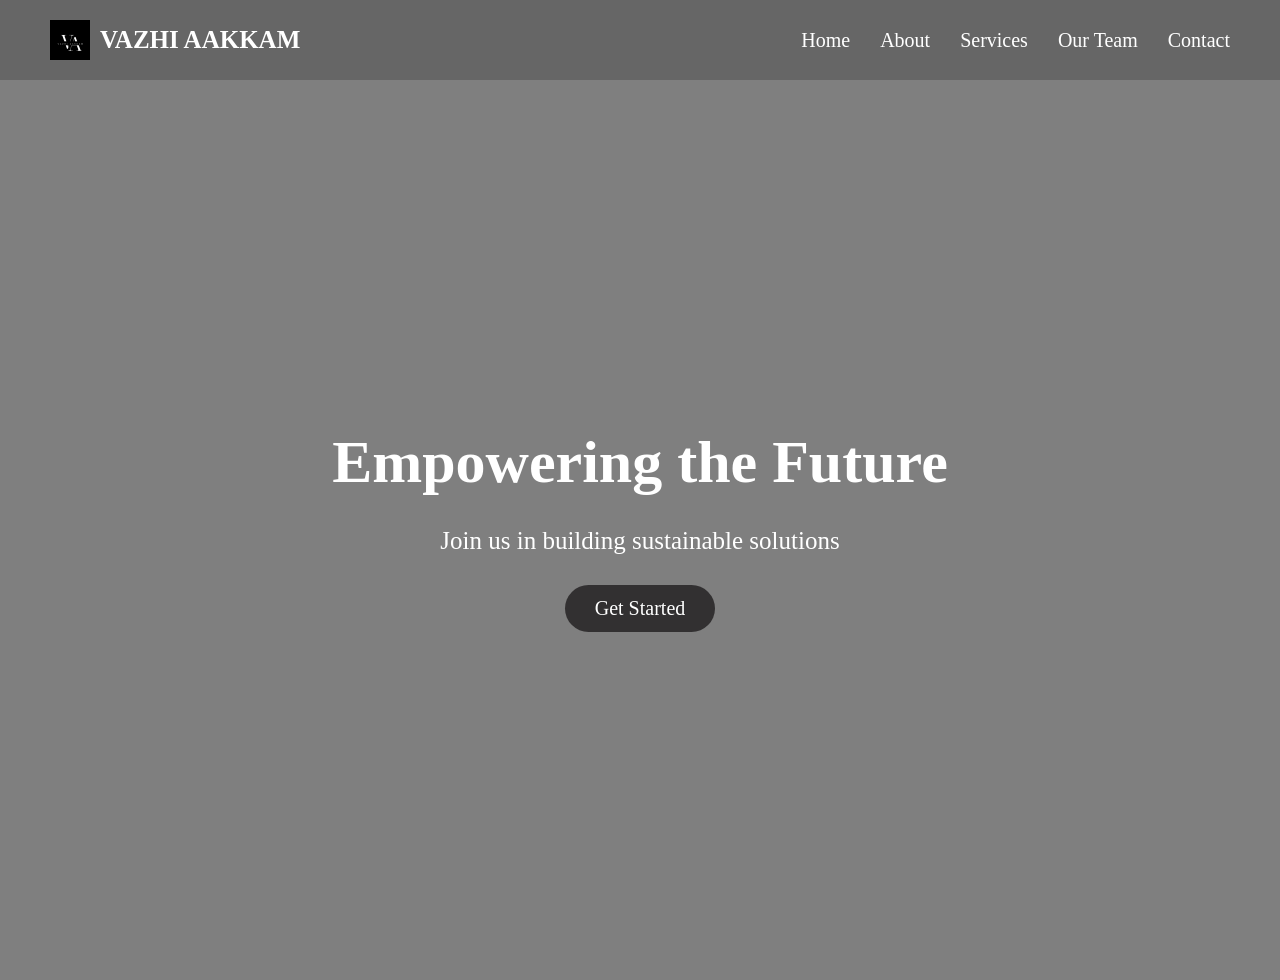
<file: vazhi aakkam website/index.html>
<!DOCTYPE html>
<html lang="en">
<head>
  <meta charset="UTF-8">
  <meta name="viewport" content="width=device-width, initial-scale=1.0">
  <title>Hero with Navbar</title>
  <link rel="stylesheet" href="index.css">
</head>

<body>

  <!-- NAVBAR -->
  <nav class="navbar">
    <div class="nav-left">
      <img src="image/logo.jpg" alt="Logo" class="logo">
      <span class="company-name">VAZHI AAKKAM</span>
    </div>

    <ul class="nav-right" id="nav-links">
      <li><a href="index.html" class="active">Home</a></li>
      <li><a href="about.html">About</a></li>
      <li><a href="service.html">Services</a></li>
      <li><a href="service.html#team">Our Team</a></li>
      <li><a href="contact.html">Contact</a></li>
    </ul>

    <!-- Mobile Menu Toggle -->
    <div class="menu-toggle" id="menu-toggle">☰</div>
  </nav>

  <!-- HERO SECTION -->
  <section class="hero">

    <!-- ✅ VIDEO MUST BE INSIDE HERO -->
    <video autoplay muted loop playsinline>
      <source src="image/home page.mp4" type="video/mp4">
      Your browser does not support the video tag.
    </video>

    <!-- Overlay -->
    <div class="overlay"></div>

    <!-- Content -->
    <div class="hero-content">
      <h1>Empowering the Future</h1>
      <p>Join us in building sustainable solutions</p>
      <a href="about.html" class="btn-start">Get Started</a>
    </div>

  </section>

  <script>
    const menuToggle = document.getElementById("menu-toggle");
const navLinks = document.getElementById("nav-links");

menuToggle.addEventListener("click", () => {
  navLinks.classList.toggle("active");
});
  </script>
</body>
</html>
</file>
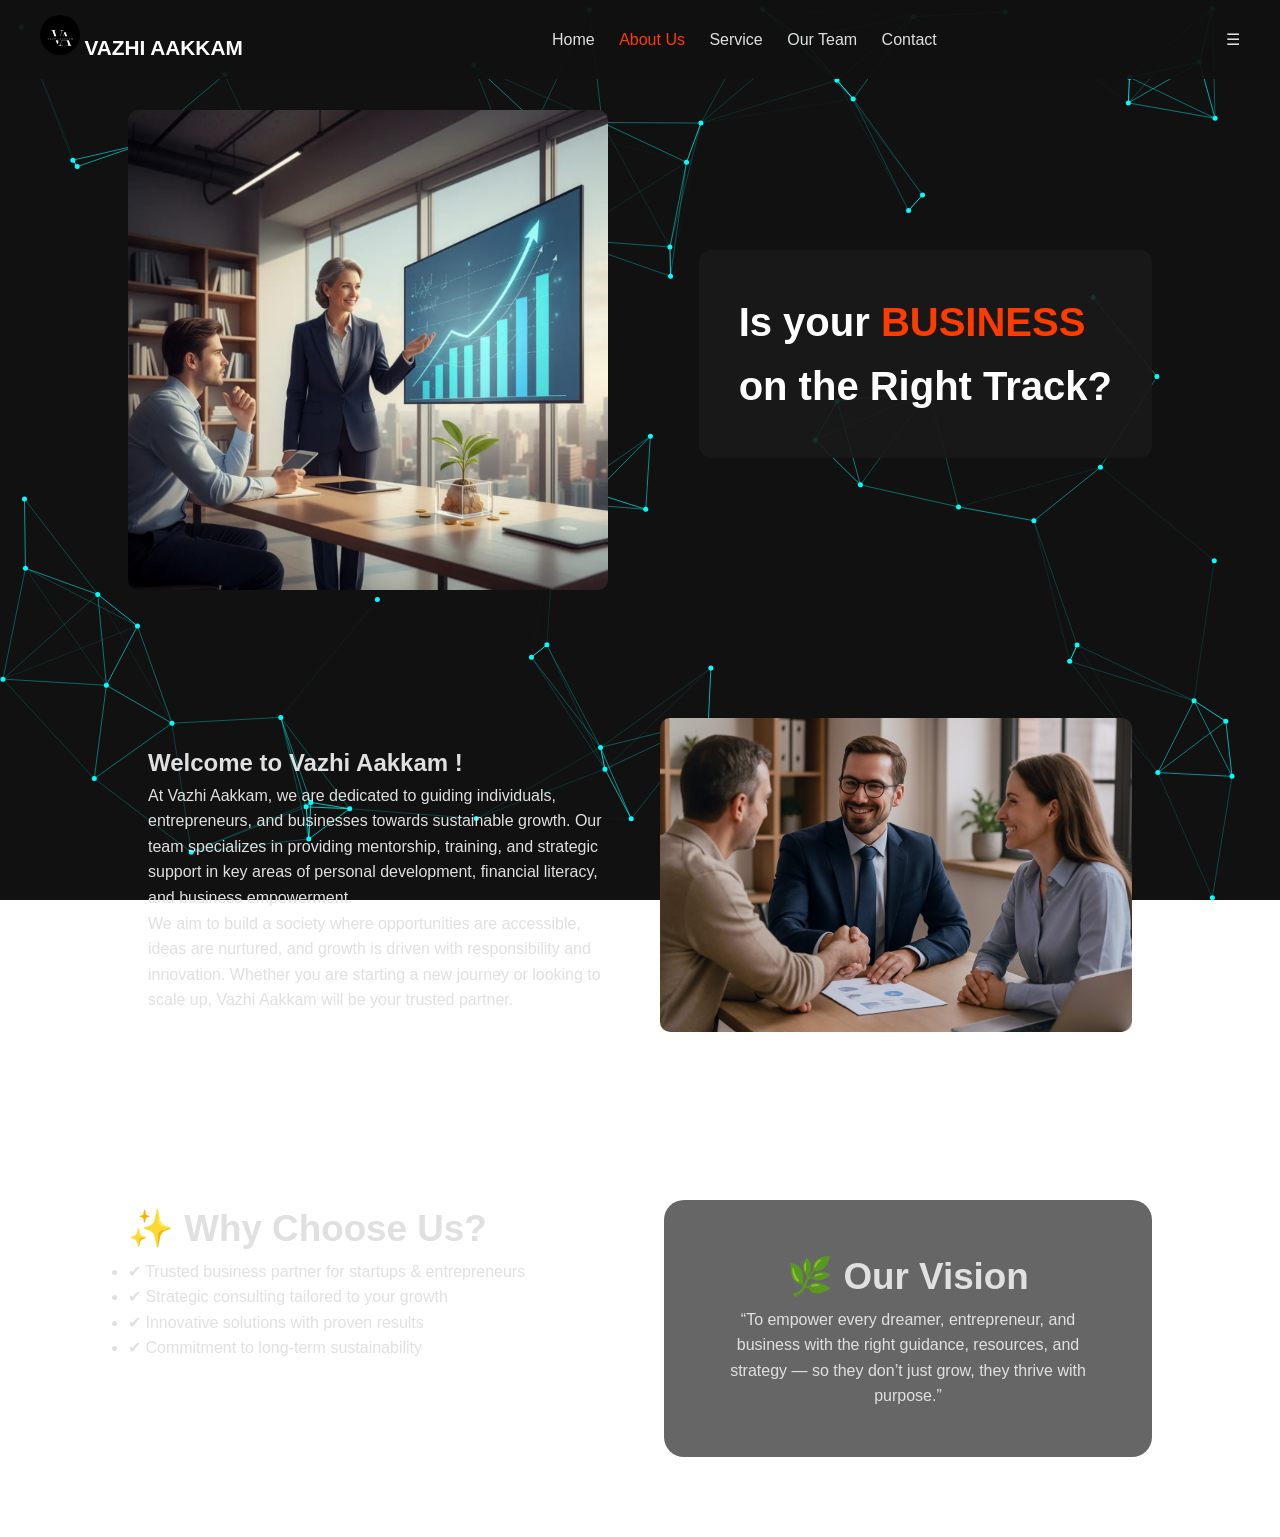
<file: vazhi aakkam website/about.html>
<!DOCTYPE html>
<html lang="en">
<head>
  <meta charset="UTF-8">
  <meta name="viewport" content="width=device-width, initial-scale=1.0">
  <title>About Us - Vazhi Aakkam</title>
  <link rel="stylesheet" href="about.css">
</head>
<body>
  <!-- Animated Background -->
  <canvas id="background"></canvas>

  <!-- Navbar -->
  <nav class="navbar">
    <div class="nav-left">
      <img src="image/logo.jpg" alt="Logo" class="logo">
      <span class="company-name">VAZHI AAKKAM</span>
    </div>
    <div class="nav-right">
      <a href="index.html">Home</a>
      <a href="about.html" class="active">About Us</a>
      <a href="service.html">Service</a>
      <a href="service.html#team">Our Team</a>
      <a href="contact.html">Contact</a>
    </div>
    <div class="menu-toggle" id="menu-toggle">☰</div>
  </nav>

  <!-- Hero Section -->
  <section class="hero">
    <div class="hero-left">
      <img src="image/home.jpg" alt="Team working">
    </div>
    <div class="hero-right">
      <h1>Is your <span>BUSINESS</span><br>on the Right Track?</h1>
    </div>
  </section>

  <!-- Welcome Section -->
  <section class="welcome">
    <div class="welcome-left">
      <h2>Welcome to <span class="highlight">Vazhi Aakkam !</span></h2>
      <p>
        At Vazhi Aakkam, we are dedicated to guiding individuals, entrepreneurs, and businesses 
        towards sustainable growth. Our team specializes in providing mentorship, training, and 
        strategic support in key areas of personal development, financial literacy, and business 
        empowerment.  
      </p>
      <p>
        We aim to build a society where opportunities are accessible, ideas are nurtured, and 
        growth is driven with responsibility and innovation. Whether you are starting a new journey 
        or looking to scale up, Vazhi Aakkam will be your trusted partner.  
      </p>
    </div>
    <div class="welcome-right">
      <img src="image/home 2.jpg" alt="Team of professionals">
    </div>
  </section>

  <!-- WHY US + VISION SECTION -->
  <section class="why-vision">
    <div class="why-container">
      <h2 class="section-title">✨ Why Choose <span>Us?</span></h2>
      <ul class="why-list">
        <li>✔ Trusted business partner for startups & entrepreneurs</li>
        <li>✔ Strategic consulting tailored to your growth</li>
        <li>✔ Innovative solutions with proven results</li>
        <li>✔ Commitment to long-term sustainability</li>
      </ul>
    </div>

    <div class="vision-container">
      <h2 class="section-title">🌿 Our Vision</h2>
      <p class="vision-text">
        “To empower every dreamer, entrepreneur, and business with the right guidance,
        resources, and strategy — so they don’t just grow, they <span>thrive with purpose</span>.”
      </p>
    </div>
  </section>

  <!-- JS for Animated Background -->
<script>
  const canvas = document.getElementById('background');
  const ctx = canvas.getContext('2d');
  let w, h;
  let nodes = [];

  // Resize canvas to window
  function resize() {
    w = canvas.width = window.innerWidth;
    h = canvas.height = window.innerHeight;

    // Adjust number of nodes based on screen width
    const nodeCount = w < 600 ? 40 : 80; // fewer nodes on mobile
    nodes = [];
    for (let i = 0; i < nodeCount; i++) {
      nodes.push({
        x: Math.random() * w,
        y: Math.random() * h,
        vx: (Math.random() - 0.5) * (w < 600 ? 0.4 : 0.7),
        vy: (Math.random() - 0.5) * (w < 600 ? 0.4 : 0.7)
      });
    }
  }

  window.addEventListener('resize', resize);
  resize();

  function draw() {
    ctx.fillStyle = '#111';
    ctx.fillRect(0, 0, w, h);

    // Move nodes
    for (let i = 0; i < nodes.length; i++) {
      let n = nodes[i];
      n.x += n.vx;
      n.y += n.vy;
      if (n.x < 0 || n.x > w) n.vx *= -1;
      if (n.y < 0 || n.y > h) n.vy *= -1;

      ctx.beginPath();
      ctx.arc(n.x, n.y, 2.5, 0, Math.PI * 2);
      ctx.fillStyle = '#0ff';
      ctx.fill();
    }

    // Draw connecting lines
    for (let i = 0; i < nodes.length; i++) {
      for (let j = i + 1; j < nodes.length; j++) {
        let a = nodes[i], b = nodes[j];
        let dx = a.x - b.x, dy = a.y - b.y;
        let dist = Math.sqrt(dx * dx + dy * dy);
        if (dist < 160) {
          ctx.beginPath();
          ctx.strokeStyle = 'rgba(0,255,255,' + (1 - dist / 160) + ')';
          ctx.lineWidth = 1;
          ctx.moveTo(a.x, a.y);
          ctx.lineTo(b.x, b.y);
          ctx.stroke();
        }
      } 
    }

    requestAnimationFrame(draw);
  }

  draw();
  document.addEventListener("DOMContentLoaded", function () {
    const menuToggle = document.getElementById("menu-toggle");
    const navRight = document.querySelector(".nav-right");

    if (menuToggle && navRight) {
      menuToggle.addEventListener("click", () => {
        navRight.classList.toggle("active");
      });
    }
  });
</script>

</body>
</html>
</file>
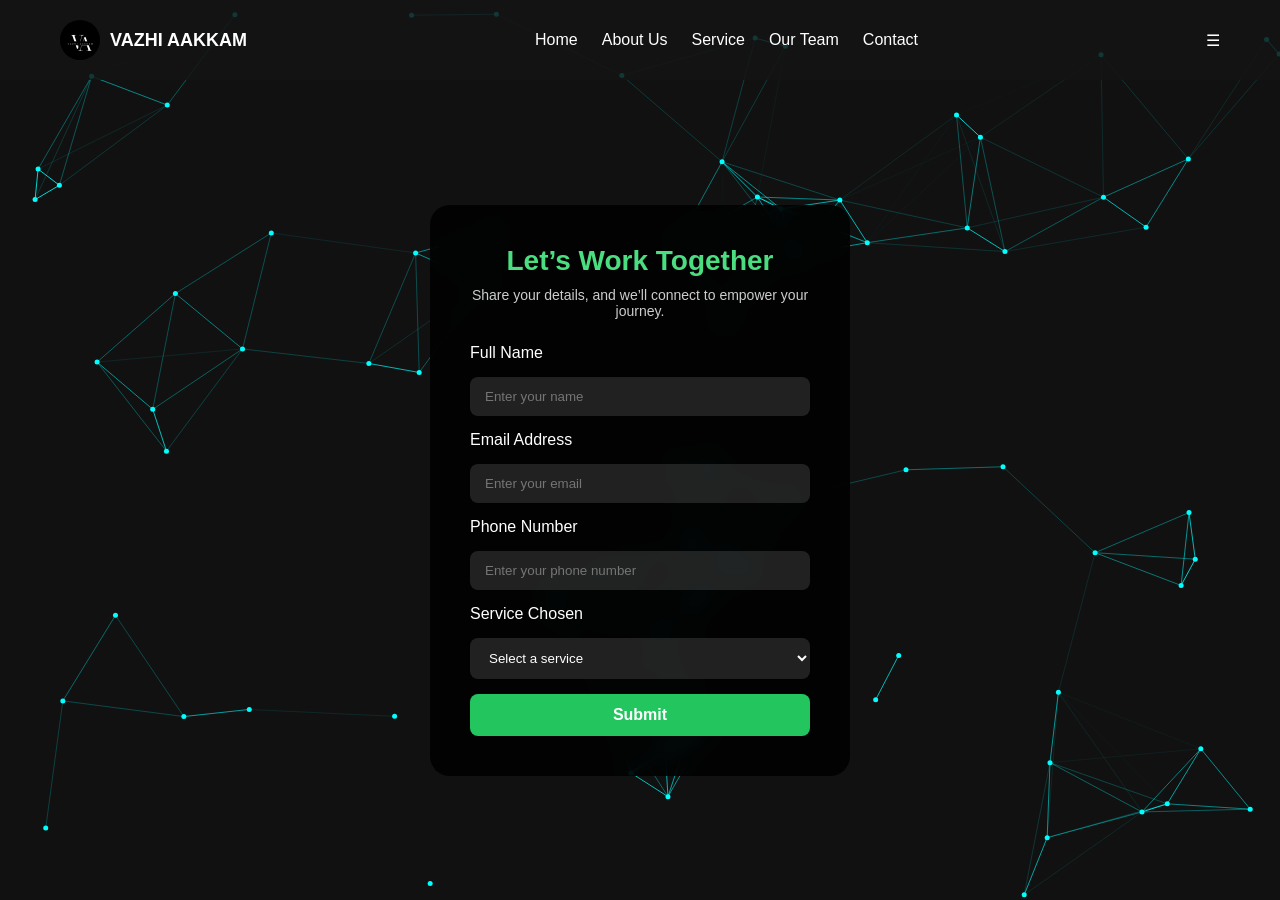
<file: vazhi aakkam website/contact.html>
<!DOCTYPE html>
<html lang="en">
<head>
  <meta charset="UTF-8" />
  <meta name="viewport" content="width=device-width, initial-scale=1.0" />
  <title>Contact | Vazhi Aakkam</title>
  <link rel="stylesheet" href="contact.css" />
</head>

<body>

  <!-- Animated Background -->
  <canvas id="background"></canvas>

  <!-- Navbar -->
  <nav class="navbar">
    <div class="nav-left">
      <img src="image/logo.jpg" alt="Logo" class="logo">
      <span class="company-name">VAZHI AAKKAM</span>
    </div>
    <div class="nav-right">
      <a href="index.html">Home</a>
      <a href="about.html">About Us</a>
      <a href="service.html">Service</a>
      <a href="service.html#team">Our Team</a>
      <a href="contact.html" class="active">Contact</a>
      
    </div>
     <div class="menu-toggle" id="menu-toggle">☰</div>
  </nav>

  <!-- Contact Section -->
  <section class="contact-section">
    <div class="contact-container">

      <h2>Let’s Work Together</h2>
      <p>Share your details, and we’ll connect to empower your journey.</p>

      <!-- Hidden iframe -->
      <iframe name="hidden_iframe" style="display:none;"></iframe>

      <form
        action="https://docs.google.com/forms/d/e/1FAIpQLSdLGRX-kucoNlArkjmHJX0sDtt6qzQLYGEe3z_OI4L7GZBGnw/formResponse"
        method="POST"
        target="hidden_iframe"
        id="contactForm"
      >

        <label>Full Name</label>
        <input type="text" name="entry.2005620554" placeholder="Enter your name" required>

        <label>Email Address</label>
        <input type="email" name="entry.1045781291" placeholder="Enter your email" required>

        <label>Phone Number</label>
        <input type="tel" name="entry.1166974658" placeholder="Enter your phone number" required>

        <label>Service Chosen</label>
        <select name="entry.1065046570" class="service-select" required>
          <option value="" disabled selected>Select a service</option>
          <option value="Business Strategy & Planning">Business Strategy & Planning</option>
          <option value="Market Research & Analysis">Market Research & Analysis</option>
          <option value="Startup Support & Mentoring">Startup Support & Mentoring</option>
          <option value="Financial Consulting">Financial Consulting</option>
          <option value="Training & Workshops">Training & Workshops</option>
          <option value="Sustainable Business Strategy">Sustainable Business Strategy</option>
        </select>

        <button type="submit">Submit</button>

      </form>
    </div>
    <!-- Success Popup -->
<div id="successPopup" class="success-popup">
  <div class="popup-content">
    <h3>✅ Thanks for contacting us!</h3>
    <p>We’ll get back to you shortly.</p>
    <button onclick="closePopup()">OK</button>
  </div>
</div>

  </section>
<!-- JS for Full Page Background -->
<script>
  const canvas = document.getElementById('background');
  const ctx = canvas.getContext('2d');
  let w, h;
  let nodes = [];

  // Resize canvas to window
  function resize() {
    w = canvas.width = window.innerWidth;
    h = canvas.height = window.innerHeight;

    // Adjust number of nodes based on screen width
    const nodeCount = w < 600 ? 40 : 80; // fewer nodes on mobile
    nodes = [];
    for (let i = 0; i < nodeCount; i++) {
      nodes.push({
        x: Math.random() * w,
        y: Math.random() * h,
        vx: (Math.random() - 0.5) * (w < 600 ? 0.4 : 0.7),
        vy: (Math.random() - 0.5) * (w < 600 ? 0.4 : 0.7)
      });
    }
  }

  window.addEventListener('resize', resize);
  resize();

  function draw() {
    ctx.fillStyle = '#111';
    ctx.fillRect(0, 0, w, h);

    // Move nodes
    for (let i = 0; i < nodes.length; i++) {
      let n = nodes[i];
      n.x += n.vx;
      n.y += n.vy;
      if (n.x < 0 || n.x > w) n.vx *= -1;
      if (n.y < 0 || n.y > h) n.vy *= -1;

      ctx.beginPath();
      ctx.arc(n.x, n.y, 2.5, 0, Math.PI * 2);
      ctx.fillStyle = '#0ff';
      ctx.fill();
    }

    // Draw connecting lines
    for (let i = 0; i < nodes.length; i++) {
      for (let j = i + 1; j < nodes.length; j++) {
        let a = nodes[i], b = nodes[j];
        let dx = a.x - b.x, dy = a.y - b.y;
        let dist = Math.sqrt(dx * dx + dy * dy);
        if (dist < 160) {
          ctx.beginPath();
          ctx.strokeStyle = 'rgba(0,255,255,' + (1 - dist / 160) + ')';
          ctx.lineWidth = 1;
          ctx.moveTo(a.x, a.y);
          ctx.lineTo(b.x, b.y);
          ctx.stroke();
        }
      } 
    }

    requestAnimationFrame(draw);
  }

  draw();
  const form = document.getElementById("contactForm");
  const popup = document.getElementById("successPopup");

  form.addEventListener("submit", function () {
    setTimeout(() => {
      popup.style.display = "flex";
      form.reset();
    }, 800); // small delay to allow form submit
  });

  function closePopup() {
    popup.style.display = "none";
  }
  document.addEventListener("DOMContentLoaded", function () {
    const menuToggle = document.getElementById("menu-toggle");
    const navRight = document.querySelector(".nav-right");

    if (menuToggle && navRight) {
      menuToggle.addEventListener("click", () => {
        navRight.classList.toggle("active");
      });
    }
  });
</script>

</body>
</html>
</file>
<file: vazhi aakkam website/index.css>
/* ================= RESET ================= */
* {
  margin: 0;
  padding: 0;
  box-sizing: border-box;
}

/* Prevent horizontal overflow */
html, body {
  width: 100%;
  overflow-x: hidden;
}

/* Offset for fixed navbar */
body {
  padding-top: 80px;
}

/* ================= NAVBAR ================= */
.navbar {
  display: flex;
  justify-content: space-between;
  align-items: center;
  padding: 20px 50px;
  background: rgba(0, 0, 0, 0.6);
  color: white;
  position: fixed;
  top: 0;
  left: 0;
  width: 100%;
  z-index: 10;
}

.nav-left {
  display: flex;
  align-items: center;
}

.logo {
  height: 40px;
  margin-right: 10px;
}

.company-name {
  font-size: 25px;
  font-weight: bold;
}

.nav-right {
  list-style: none;
  display: flex;
  gap: 30px;
}

.nav-right a {
  text-decoration: none;
  color: white;
  font-size: 20px;
}

.nav-right a:hover {
  color: #00c896;
}

.menu-toggle {
  display: none;
  font-size: 26px;
  cursor: pointer;
}

/* ================= HERO ================= */
.hero {
  position: relative;
  width: 100vw;
  height: 100vh;
  min-height: 100svh;
  overflow: hidden;
  display: flex;
  justify-content: center;
  align-items: center;
  text-align: center;
}

/* ✅ VIDEO FULL FIT */
.hero video {
  position: absolute;
  inset: 0;
  width: 100%;
  height: 100%;
  object-fit: cover;
  z-index: 1;
}

/* Overlay */
.overlay {
  position: absolute;
  inset: 0;
  background: rgba(0, 0, 0, 0.5);
  z-index: 2;
}

/* Content */
.hero-content {
  position: relative;
  z-index: 3;
  max-width: 80%;
  color: white;
}

.hero h1 {
  font-size: 60px;
}

.hero p {
  margin: 30px 0;
  font-size: 25px;
}

/* Button */
.btn-start {
  display: inline-block;
  padding: 12px 30px;
  background: #323031;
  color: #fff;
  border-radius: 25px;
  text-decoration: none;
  font-size: 20px;
}

.btn-start:hover {
  background: #171717;
}

/* ================= MOBILE NAVBAR ================= */
@media (max-width: 768px) {

  .menu-toggle {
    display: block;
    z-index: 11;
  }

  .nav-right {
    position: absolute;
    top: 80px; /* same as navbar height */
    right: 0;
    width: 100%;
    flex-direction: column;
    background: rgba(0, 0, 0, 0.9);
    text-align: center;
    padding: 20px 0;

    /* hidden by default */
    display: none;
  }

  .nav-right li {
    margin: 15px 0;
  }

  .nav-right a {
    font-size: 20px;
  }

  /* when menu is active */
  .nav-right.active {
    display: flex;
  }
}
</file>
<file: vazhi aakkam website/about.css>
/* Reset */
* {
  margin: 0;
  padding: 0;
  box-sizing: border-box;
}

html {
  scroll-behavior: smooth;
}

body {
  font-family: 'Poppins', sans-serif;
  color: #e0e0e0;
  line-height: 1.6;
  overflow-x: hidden;
  padding-top: 70px; /* navbar height */
}

/* Canvas Background */
#background {
  position: fixed;
  inset: 0;
  width: 100vw;
  height: 100vh;
  z-index: -1;
}

/* Navbar */
.navbar {
  display: flex;
  justify-content: space-between;
  align-items: center;
  padding: 15px 40px;
  background: rgba(17, 17, 17, 0.95);
  position: fixed;
  top: 0;
  width: 100%;
  z-index: 100;
}

.logo {
  width: 40px;
  height: 40px;
  border-radius: 50%;
}

.company-name {
  font-size: 1.3rem;
  font-weight: bold;
  color: #fff;
}

.nav-right a {
  margin-left: 20px;
  text-decoration: none;
  color: #e0e0e0;
}

.nav-right a.active,
.nav-right a:hover {
  color: #ff3c00;
}

/* Hero */
.hero {
  display: flex;
  align-items: center;
  justify-content: space-between;
  padding: 40px 10%;
  min-height: 60vh;
}

.hero-left img {
  width: 100%;
  max-width: 480px;
  height: auto;
  border-radius: 10px;
}

.hero-right {
  background: rgba(26, 26, 26, 0.9);
  padding: 40px;
  border-radius: 12px;
}

.hero-right h1 {
  font-size: 2.5rem;
  color: #fff;
}

.hero-right span {
  color: #ff3c00;
}

/* Welcome */
.welcome {
  display: flex;
  align-items: center;
  padding: 60px 10%;
}

.welcome-left,
.welcome-right {
  flex: 1;
  padding: 20px;
}

.welcome-right img {
  width: 100%;
  max-width: 500px;
  border-radius: 10px;
}

/* Why + Vision */
.why-vision {
  display: grid;
  grid-template-columns: 1fr 1fr;
  gap: 3rem;
  padding: 5rem 10%;
}

.section-title {
  font-size: 2.3rem;
  font-weight: bold;
}

.vision-container {
  background: rgba(0, 0, 0, 0.6);
  border-radius: 20px;
  padding: 3rem;
  text-align: center;
}

/* RESPONSIVE – SAME LAYOUT, STACKED */
@media (max-width: 900px) {

  .hero,
  .welcome {
    flex-direction: column;
    text-align: center;
  }

  .why-vision {
    grid-template-columns: 1fr;
  }

  .hero-right {
    margin-top: 20px;
  }
}
@media (max-width: 768px) {

  body {
    padding-top: 65px;
  }

  .navbar {
    padding: 15px 25px;
  }

  .nav-right {
    display: none;
  }

  .menu-toggle {
    display: block;
  }

  .hero {
    height: 100svh;
  }

  .hero-content {
    max-width: 90%;
  }

  .hero h1 {
    font-size: 32px;
  }

  .hero p {
    font-size: 16px;
  }

  .btn-start {
    font-size: 16px;
    padding: 10px 20px;
  }
}
/* ================= MOBILE NAVBAR TOGGLE ================= */
@media (max-width: 768px) {

  .menu-toggle {
    display: block;
    font-size: 26px;
    cursor: pointer;
    color: #fff;
  }

  .nav-right {
    position: absolute;
    top: 70px; /* navbar height */
    right: 0;
    width: 100%;
    background: rgba(17, 17, 17, 0.97);
    display: none;
    flex-direction: column;
    align-items: center;
    padding: 20px 0;
  }

  .nav-right a {
    margin: 15px 0;
    font-size: 18px;
  }

  /* when menu is open */
  .nav-right.active {
    display: flex;
  }
}
</file>
<file: vazhi aakkam website/contact.css>
/* RESET */
* {
  margin: 0;
  padding: 0;
  box-sizing: border-box;
  font-family: "Poppins", sans-serif;
}

/* PAGE SETUP */
html, body {
  width: 100%;
  height: 100%;
  overflow-x: hidden;
  background: #000;
  color: #fff;
}

/* CANVAS BACKGROUND */
canvas {
  position: fixed;
  inset: 0;
  z-index: 1;
}

/* NAVBAR */
.navbar {
  width: 100%;
  padding: 20px 60px;
  display: flex;
  justify-content: space-between;
  align-items: center;
  background: rgba(20, 20, 20, 0.85);
  position: fixed;
  top: 0;
  z-index: 100;
}

.nav-left {
  display: flex;
  align-items: center;
  gap: 10px;
}

.logo {
  width: 40px;
  height: 40px;
  border-radius: 50%;
}

.company-name {
  font-size: 18px;
  font-weight: 700;
}

.nav-right {
  display: flex;
  flex-wrap: wrap;
}

.nav-right a {
  margin: 6px 12px;
  text-decoration: none;
  color: #fff;
  font-weight: 500;
}

.nav-right a:hover {
  color: #4ade80;
}

/* CONTACT SECTION */
.contact-section {
  position: relative;
  z-index: 10;
  min-height: 100vh;
  display: flex;
  justify-content: center;
  align-items: center;
  padding: 120px 20px 40px;
}

/* CONTACT CARD */
.contact-container {
  width: 100%;
  max-width: 420px;
  padding: 40px;
  background: rgba(0, 0, 0, 0.85);
  border-radius: 20px;
  backdrop-filter: blur(10px);
}

/* TEXT */
.contact-container h2 {
  text-align: center;
  font-size: 28px;
  color: #4ade80;
}

.contact-container p {
  text-align: center;
  font-size: 14px;
  color: #ccc;
  margin: 10px 0 25px;
}

/* FORM */
form {
  display: flex;
  flex-direction: column;
  gap: 15px;
}

input,
select {
  padding: 12px 15px;
  border-radius: 8px;
  background: rgba(255,255,255,0.12);
  color: #fff;
  border: none;
  outline: none;
}

/* 🔥 SERVICE DROPDOWN FIX */
.service-select {
  appearance: auto;
  -webkit-appearance: auto;
  -moz-appearance: auto;
  cursor: pointer;
}

.service-select option {
  background: #ffffff !important;
  color: #000000 !important;
}

.service-select option:hover,
.service-select option:checked {
  background: #e5e7eb !important;
  color: #000 !important;
}

/* BUTTON */
button {
  padding: 12px;
  border-radius: 8px;
  border: none;
  background: #22c55e;
  color: #fff;
  font-size: 16px;
  font-weight: 600;
  cursor: pointer;
}

button:hover {
  background: #16a34a;
}

/* MOBILE RESPONSIVE */
@media (max-width: 768px) {

  .navbar {
    padding: 15px 20px;
  }

  .contact-container {
    padding: 30px 20px;
  }

  .contact-container h2 {
    font-size: 24px;
  }
}
/* SUCCESS POPUP */
.success-popup {
  position: fixed;
  inset: 0;
  background: rgba(0, 0, 0, 0.7);
  display: none;
  justify-content: center;
  align-items: center;
  z-index: 9999;
}

.popup-content {
  background: #0b0b0b;
  border-radius: 16px;
  padding: 30px 25px;
  text-align: center;
  width: 90%;
  max-width: 360px;
  box-shadow: 0 0 25px rgba(34, 197, 94, 0.6);
  animation: popupScale 0.4s ease;
}

.popup-content h3 {
  color: #22c55e;
  margin-bottom: 10px;
  font-size: 22px;
}

.popup-content p {
  color: #ccc;
  font-size: 14px;
  margin-bottom: 20px;
}

.popup-content button {
  background: #000000;
  border: none;
  border-radius: 8px;
  padding: 10px 20px;
  font-size: 14px;
  font-weight: 600;
  cursor: pointer;
  color: #fff;
}

.popup-content button:hover {
  background: #c7ceca;
}

@keyframes popupScale {
  from {
    transform: scale(0.8);
    opacity: 0;
  }
  to {
    transform: scale(1);
    opacity: 1;
  }
}
@media (max-width: 768px) {

  body {
    padding-top: 65px;
  }

  .navbar {
    padding: 15px 25px;
  }

  .nav-right {
    display: none;
  }

  .menu-toggle {
    display: block;
  }

}
/* ================= MOBILE NAVBAR TOGGLE ================= */
@media (max-width: 768px) {

  .menu-toggle {
    display: block;
    font-size: 26px;
    cursor: pointer;
    color: #fff;
    z-index: 101;
  }

  .nav-right {
    position: absolute;
    top: 70px; /* navbar height */
    right: 0;
    width: 100%;
    background: rgba(43, 43, 43, 0.97);
    flex-direction: column;
    align-items: center;
    padding: 20px 0;

    /* hidden by default */
    display: none;
  }

  .nav-right a {
    margin: 15px 0;
    font-size: 18px;
  }

  /* show menu when active */
  .nav-right.active {
    display: flex;
  }
}
</file>
